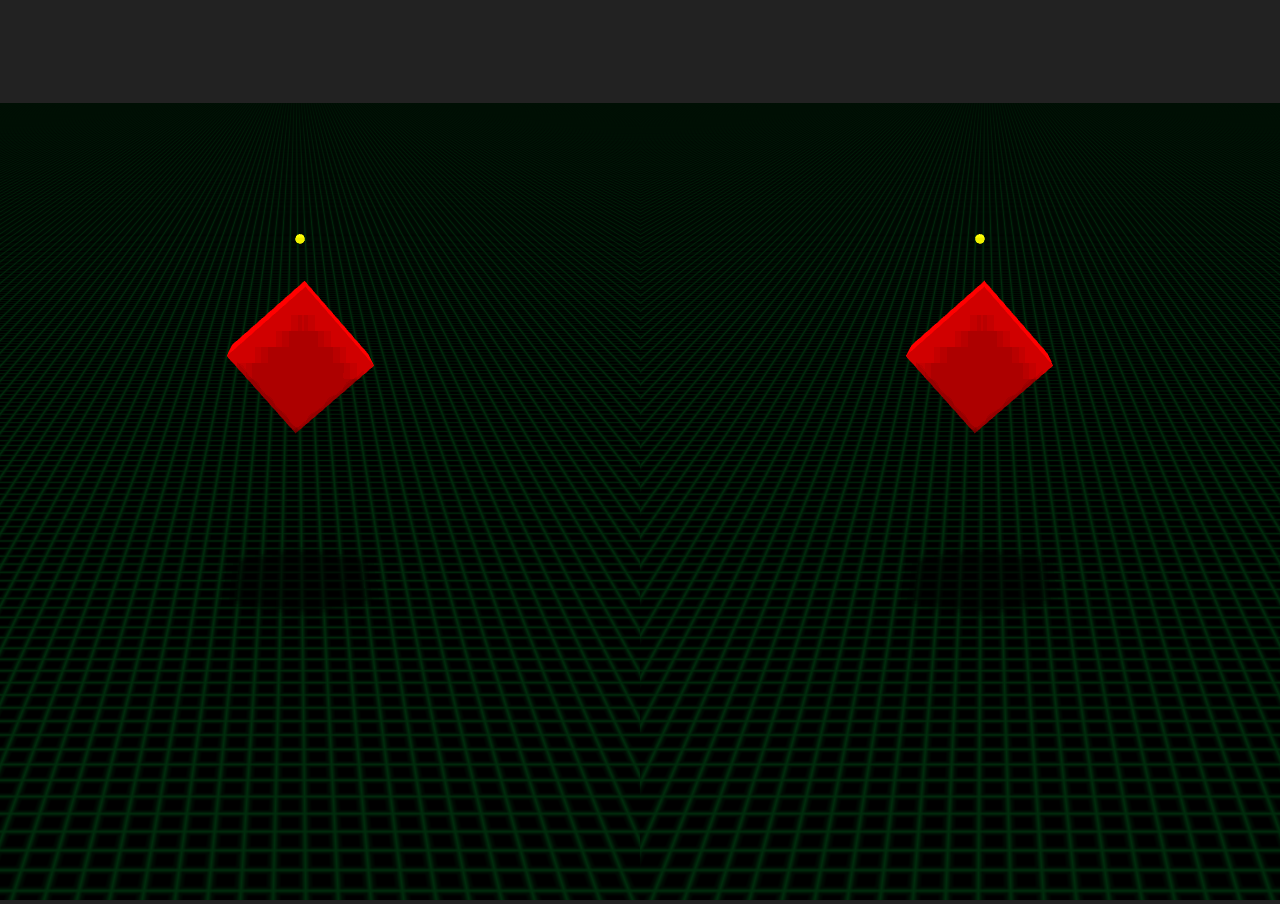
<file: demos/basic_vr/index.html>
<!DOCTYPE html>
<html>
<head>
  <meta charset="utf-8">
  <meta http-equiv="X-UA-Compatible" content="IE=edge">
  <meta name="viewport" content="width=device-width, initial-scale=1.0">
  <title>Basic VR</title>
  <style>
  html, body {
    overflow: hidden;
    width: 100%;
    height: 100%;
    margin: 0;
    padding: 0;
    background: #222;
  }
  </style>
</head>
<body>
  <script src="../assets/lib/three.min.js"></script>
  <script src="../assets/lib/StereoEffect.js"></script>
  <script src="../assets/lib/vreticle.js"></script>
  <script src="../assets/lib/OrbitControls.js"></script>
  <script src="../assets/lib/DeviceOrientationControls.js"></script>
  <script src="../core.js"></script>
  <script src="demo.js"></script>

  <script>
    (function(i,s,o,g,r,a,m){i['GoogleAnalyticsObject']=r;i[r]=i[r]||function(){
    (i[r].q=i[r].q||[]).push(arguments)},i[r].l=1*new Date();a=s.createElement(o),
    m=s.getElementsByTagName(o)[0];a.async=1;a.src=g;m.parentNode.insertBefore(a,m)
    })(window,document,'script','//www.google-analytics.com/analytics.js','ga');

    ga('create', 'UA-70300708-1', 'auto');
    ga('send', 'pageview');

  </script>
</body>
</html>
</file>
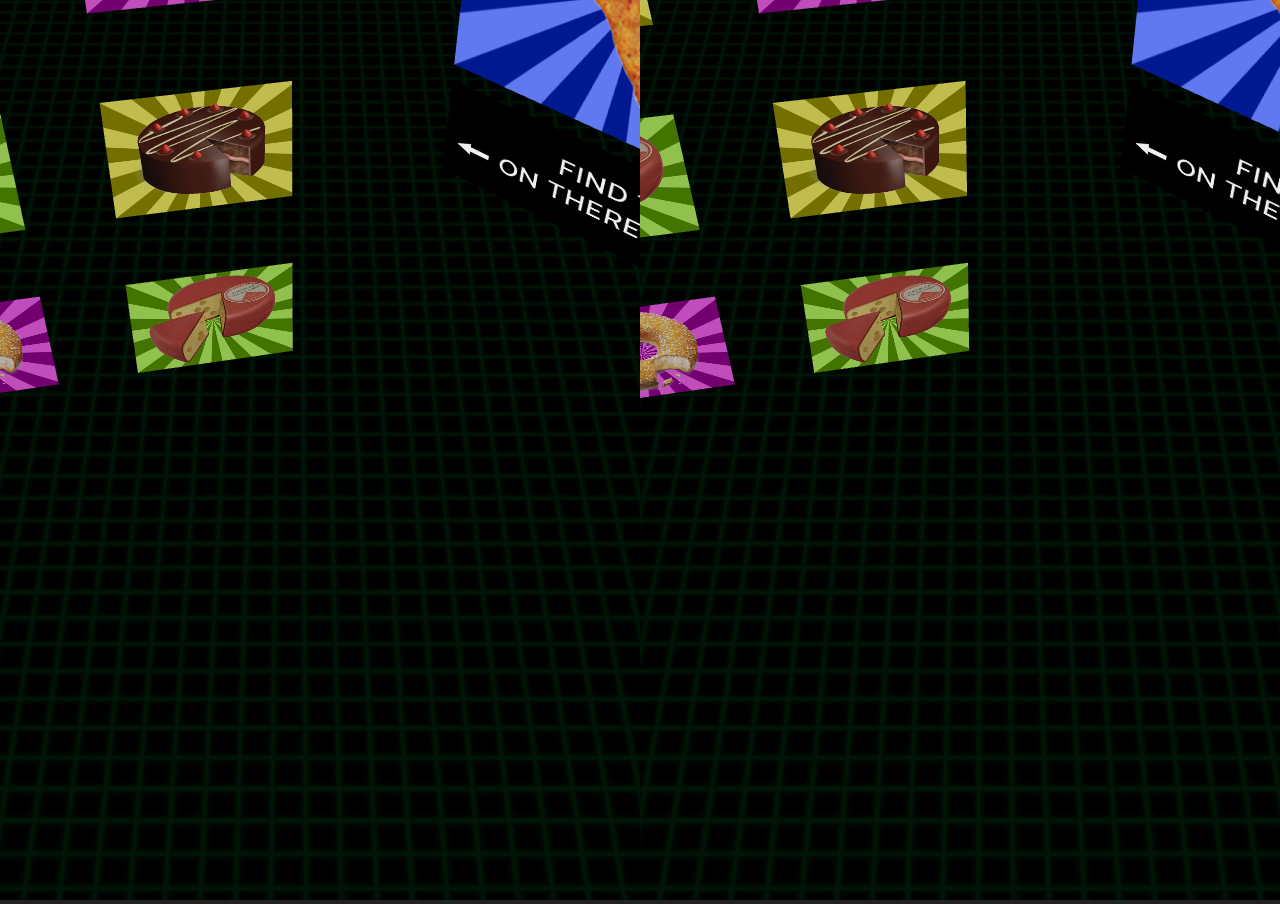
<file: demos/look_interaction/index.html>
<!DOCTYPE html>
<html>
<head>
  <meta charset="utf-8">
  <meta http-equiv="X-UA-Compatible" content="IE=edge">
  <meta name="viewport" content="width=device-width, initial-scale=1.0">
  <title>Look Interaction</title>
  <style>
  html, body {
    overflow: hidden;
    width: 100%;
    height: 100%;
    margin: 0;
    padding: 0;
    background: #222;
  }
  </style>
</head>
<body>
  <script src="../assets/lib/howler.min.js"></script>
  <script src="../assets/lib/three.min.js"></script>
  <script src="../assets/lib/StereoEffect.js"></script>
  <script src="../assets/lib/vreticle.js"></script>
  <script src="../assets/lib/OrbitControls.js"></script>
  <script src="../assets/lib/DeviceOrientationControls.js"></script>
  <script src="../core.js"></script>
  <script src="demo.js"></script>

  <script>
    (function(i,s,o,g,r,a,m){i['GoogleAnalyticsObject']=r;i[r]=i[r]||function(){
    (i[r].q=i[r].q||[]).push(arguments)},i[r].l=1*new Date();a=s.createElement(o),
    m=s.getElementsByTagName(o)[0];a.async=1;a.src=g;m.parentNode.insertBefore(a,m)
    })(window,document,'script','//www.google-analytics.com/analytics.js','ga');

    ga('create', 'UA-70300708-1', 'auto');
    ga('send', 'pageview');

  </script>
</body>
</html>
</file>
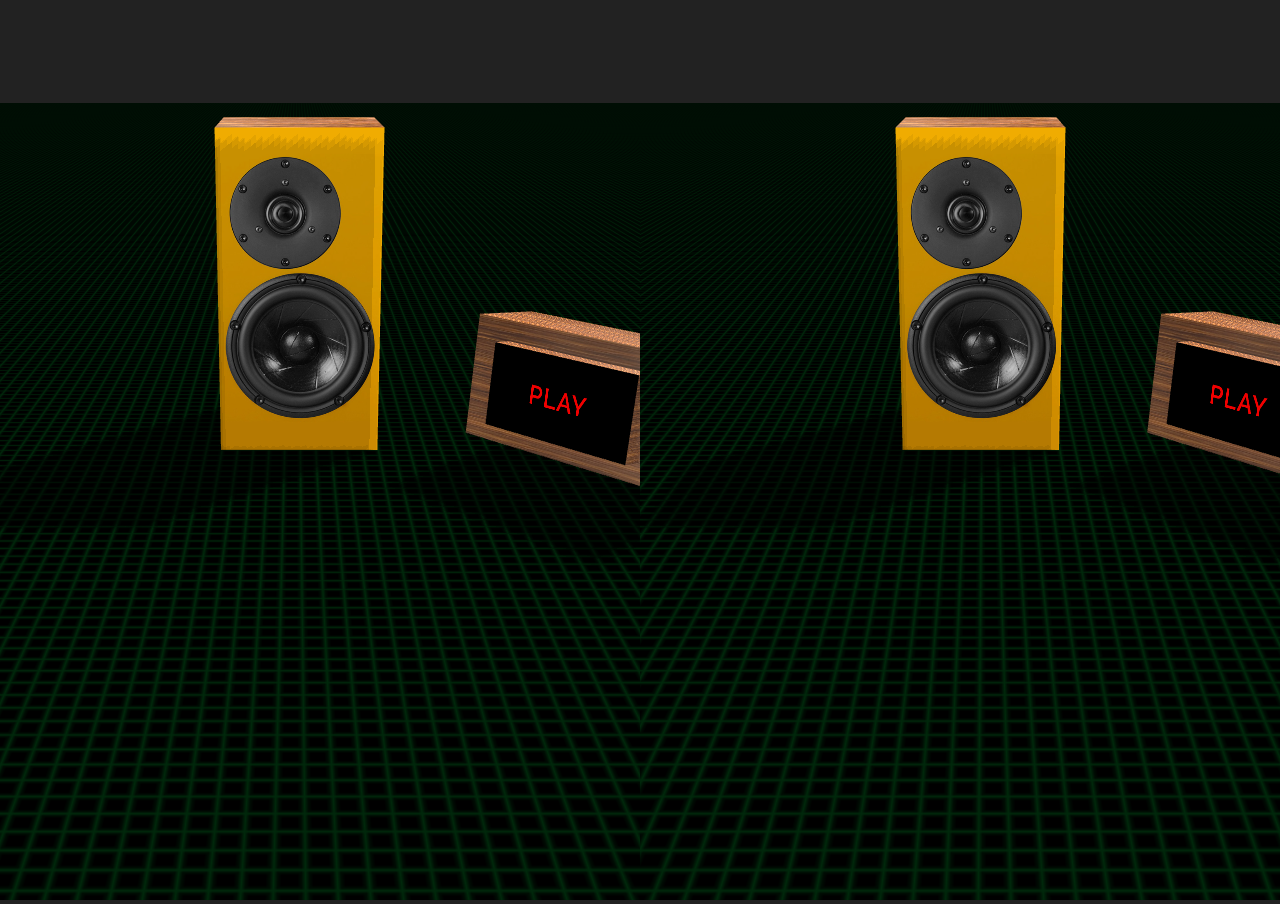
<file: demos/spacial_audio/index.html>
<!DOCTYPE html>
<html>
<head>
  <meta charset="utf-8">
  <meta http-equiv="X-UA-Compatible" content="IE=edge">
  <meta name="viewport" content="width=device-width, initial-scale=1.0">
  <title>Spacial Audio</title>
  <style>
  html, body {
    overflow: hidden;
    width: 100%;
    height: 100%;
    margin: 0;
    padding: 0;
    background: #222;
  }
  </style>
</head>
<body>
  <script src="../assets/lib/howler.min.js"></script>
  <script src="../assets/lib/three.min.js"></script>
  <script src="../assets/lib/StereoEffect.js"></script>
  <script src="../assets/lib/vreticle.js"></script>
  <script src="../assets/lib/OrbitControls.js"></script>
  <script src="../assets/lib/DeviceOrientationControls.js"></script>
  <script src="../core.js"></script>
  <script src="demo.js"></script>

  <script>
    (function(i,s,o,g,r,a,m){i['GoogleAnalyticsObject']=r;i[r]=i[r]||function(){
    (i[r].q=i[r].q||[]).push(arguments)},i[r].l=1*new Date();a=s.createElement(o),
    m=s.getElementsByTagName(o)[0];a.async=1;a.src=g;m.parentNode.insertBefore(a,m)
    })(window,document,'script','//www.google-analytics.com/analytics.js','ga');

    ga('create', 'UA-70300708-1', 'auto');
    ga('send', 'pageview');

  </script>
</body>
</html>
</file>
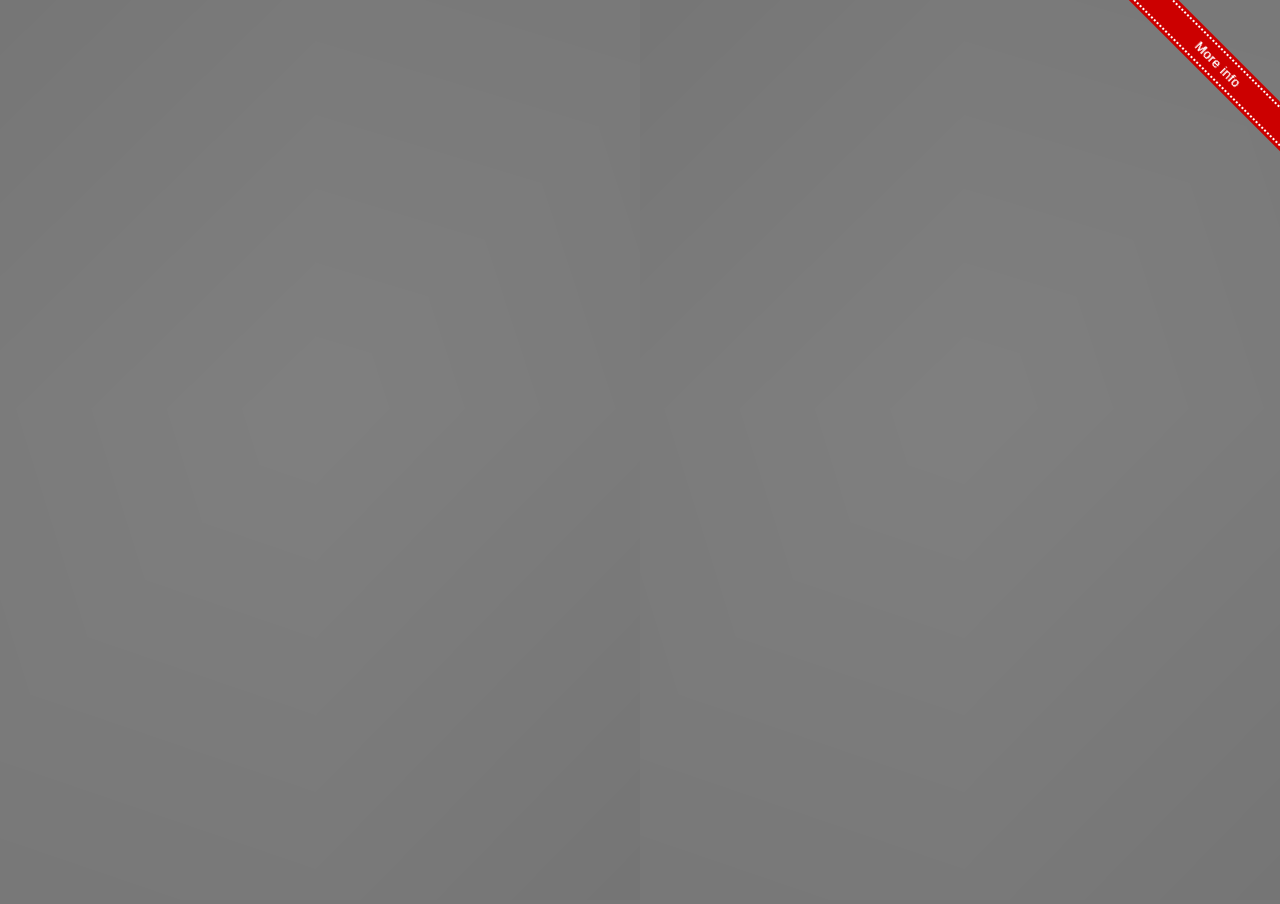
<file: demos/menu.html>
<!DOCTYPE html>
<html>
<head>
  <meta charset="utf-8">
  <meta http-equiv="X-UA-Compatible" content="IE=edge">
  <meta name="viewport" content="width=device-width, initial-scale=1.0">
  <title></title>
  <style>
    html, body {
      overflow: hidden;
      width: 100%;
      height: 100%;
      margin: 0;
      padding: 0;
      background: #777;
    }
  </style>
</head>
<body>
<a href='https://github.com/omgmog/jscard.xyz' style='position:fixed;padding:5px 0;width:220px;top:50px;right:-50px;-webkit-transform:rotate(45deg);-moz-transform:rotate(45deg);-ms-transform:rotate(45deg);transform:rotate(45deg);box-shadow:0 0 0 3px #cc0000;text-shadow:0 0 0 #ffffff;background-color:#cc0000;color:#ffffff;font-size:13px;font-family:sans-serif;text-decoration:none;font-weight:normal;text-align: center;border:2px dotted #ffffff;-webkit-backface-visibility:hidden;letter-spacing:.5px;' target="_blank">More info</a>
  <script src="assets/lib/three.min.js"></script>
  <script src="assets/lib/StereoEffect.js"></script>
  <script src="assets/lib/vreticle.js"></script>
  <script src="assets/lib/OrbitControls.js"></script>
  <script src="assets/lib/DeviceOrientationControls.js"></script>
  <script src="core.js"></script>
  <script src="menu.js"></script>

  <script>
    (function(i,s,o,g,r,a,m){i['GoogleAnalyticsObject']=r;i[r]=i[r]||function(){
    (i[r].q=i[r].q||[]).push(arguments)},i[r].l=1*new Date();a=s.createElement(o),
    m=s.getElementsByTagName(o)[0];a.async=1;a.src=g;m.parentNode.insertBefore(a,m)
    })(window,document,'script','//www.google-analytics.com/analytics.js','ga');

    ga('create', 'UA-70300708-1', 'auto');
    ga('send', 'pageview');

  </script>
</body>
</html>
</file>
